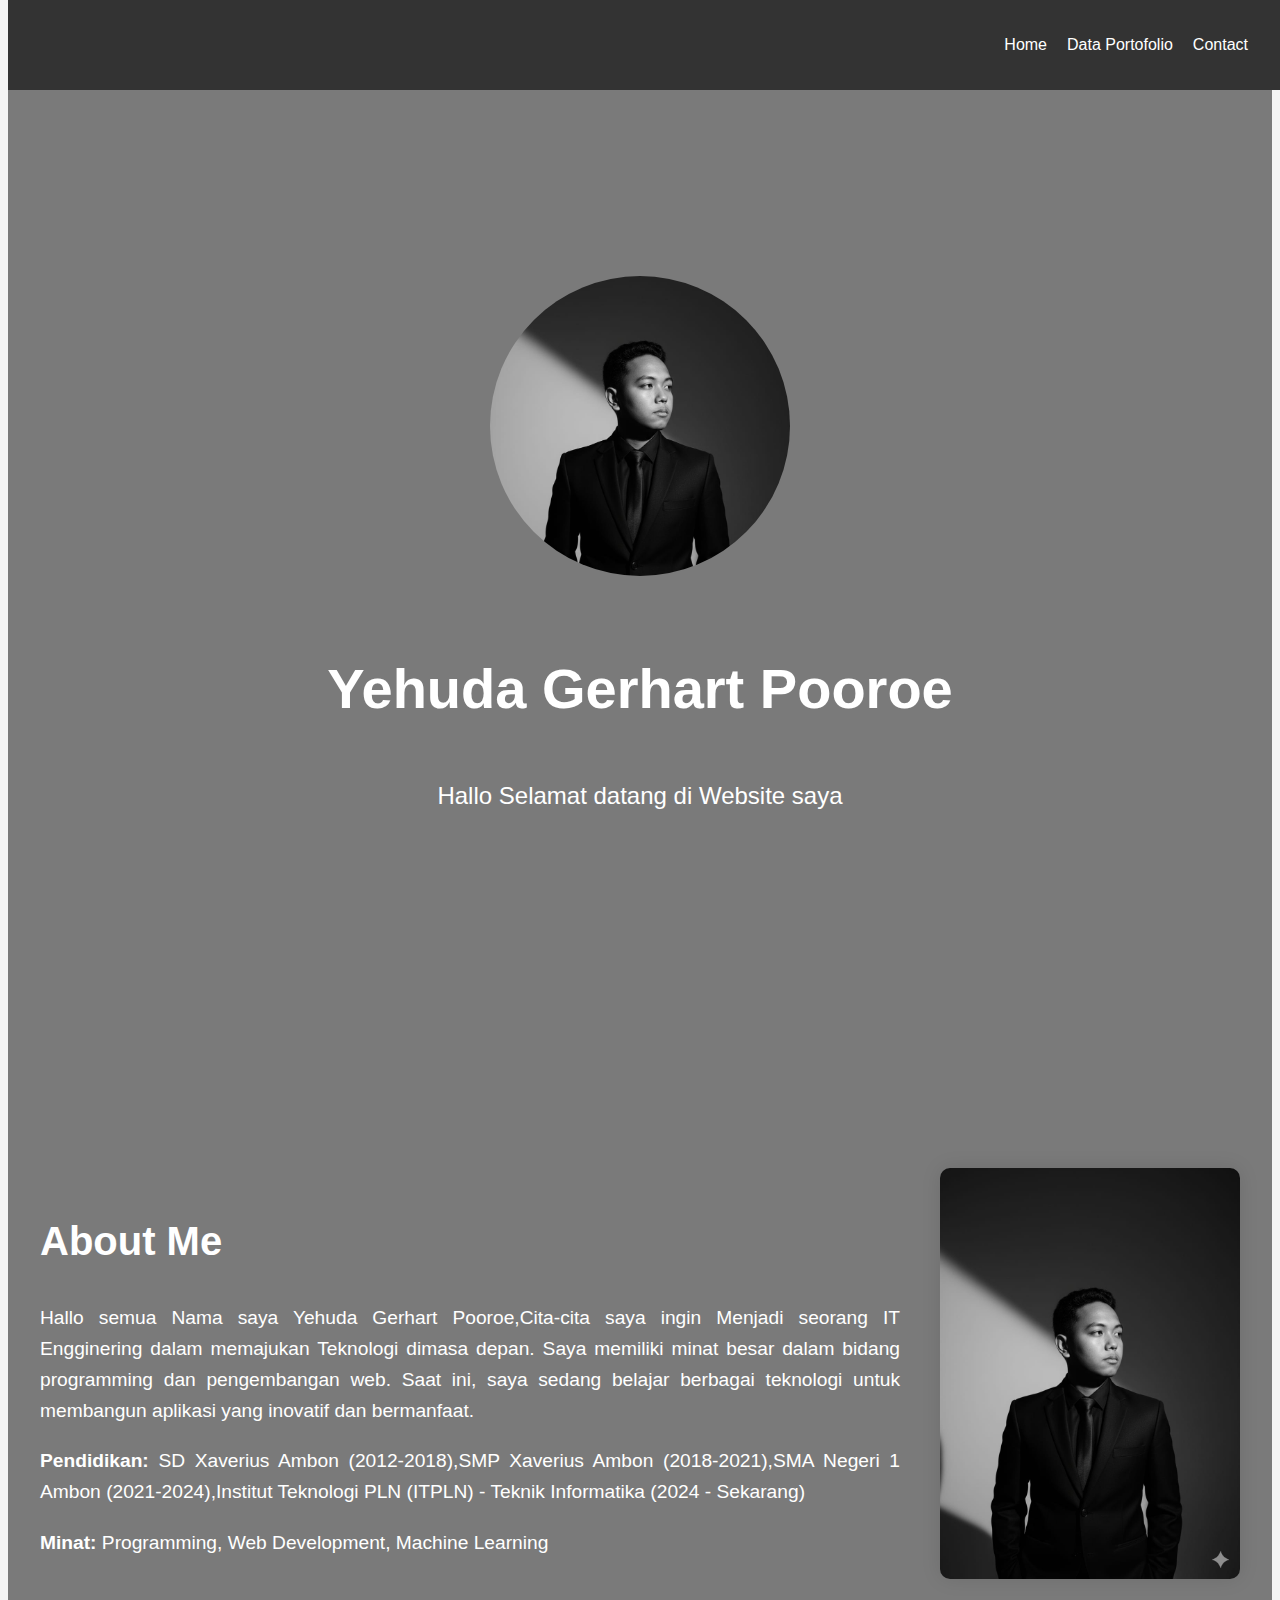
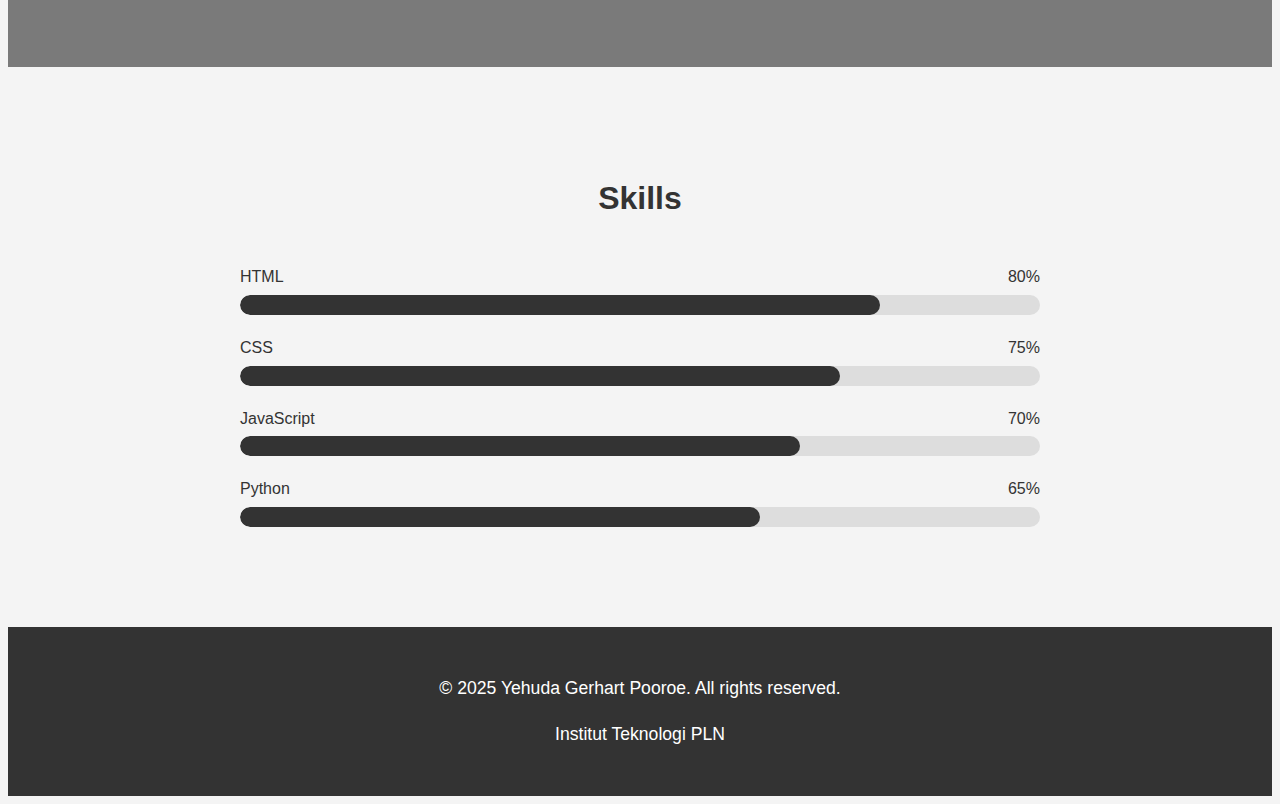
<file: index.html>
<!DOCTYPE html>
<html lang="en">
<head>
    <meta charset="UTF-8">
    <meta name="viewport" content="width=device-width, initial-scale=1.0">
    <title>Responsive Web Design (RWD). - Portfolio</title>
    <link rel="stylesheet" href="style.css">
    <script src="script.js"></script>
</head>
<body>
    <header>
        <nav>
            <div class="logo"><Yehuda class="com"></Yehuda></div>
            <div class="menu-toggle" id="menu-toggle">
                <span></span>
                <span></span>
                <span></span>
            </div>
            <ul class="nav-links" id="nav-links">
                <li><a href="#hero">Home</a></li>

                <li><a href="Data.HTML">Data Portofolio</a></li>
                <li><a href="Form.html">Contact</a></li>
            </ul>
        </nav>
    </header>

    <section id="hero" class="hero">
        <div class="hero-content">
            <img src="Asset/Yehuda.jpg" alt="Yehuda Gerhart Pooroe">
            <h1>Yehuda Gerhart Pooroe</h1>
            <p>Hallo Selamat datang di Website saya</p>
        </div>
    </section>

    <section id="about" class="about">
        <div class="about-content">
            <div class="about-text">
                <h2>About Me</h2>
                <p>Hallo semua Nama saya Yehuda Gerhart Pooroe,Cita-cita saya ingin Menjadi seorang IT Engginering dalam memajukan Teknologi dimasa depan. Saya memiliki minat besar dalam bidang programming dan pengembangan web. Saat ini, saya sedang belajar berbagai teknologi untuk membangun aplikasi yang inovatif dan bermanfaat.</p>
                <p><strong>Pendidikan:</strong> SD Xaverius Ambon (2012-2018),SMP Xaverius Ambon (2018-2021),SMA Negeri 1 Ambon (2021-2024),Institut Teknologi PLN (ITPLN) - Teknik Informatika (2024 - Sekarang)</p>
                <p><strong>Minat:</strong> Programming, Web Development, Machine Learning</p>
            </div>
            <div class="about-image">
                <img src="Asset/Yehuda.jpg" alt="Yehuda Gerhart Pooroe">
            </div>
        </div>
    </section>

    <section id="skills" class="skills">
        <h2>Skills</h2>
        <div class="skill-container">
            <div class="skill">
                <div class="skill-name">
                    <span>HTML</span>
                    <span>80%</span>
                </div>
                <div class="progress-bar">
                    <div class="progress" style="width: 80%;"></div>
                </div>
            </div>
            <div class="skill">
                <div class="skill-name">
                    <span>CSS</span>
                    <span>75%</span>
                </div>
                <div class="progress-bar">
                    <div class="progress" style="width: 75%;"></div>
                </div>
            </div>
            <div class="skill">
                <div class="skill-name">
                    <span>JavaScript</span>
                    <span>70%</span>
                </div>
                <div class="progress-bar">
                    <div class="progress" style="width: 70%;"></div>
                </div>
            </div>
            <div class="skill">
                <div class="skill-name">
                    <span>Python</span>
                    <span>65%</span>
                </div>
                <div class="progress-bar">
                    <div class="progress" style="width: 65%;"></div>
                </div>
            </div>
        </div>
    </section>

    <footer>
        <p>&copy; 2025 Yehuda Gerhart Pooroe. All rights reserved.</p>
        <p><a href="https://itpln.ac.id" target="_blank">Institut Teknologi PLN</a></p>
    </footer>
</body>
</html>
</file>
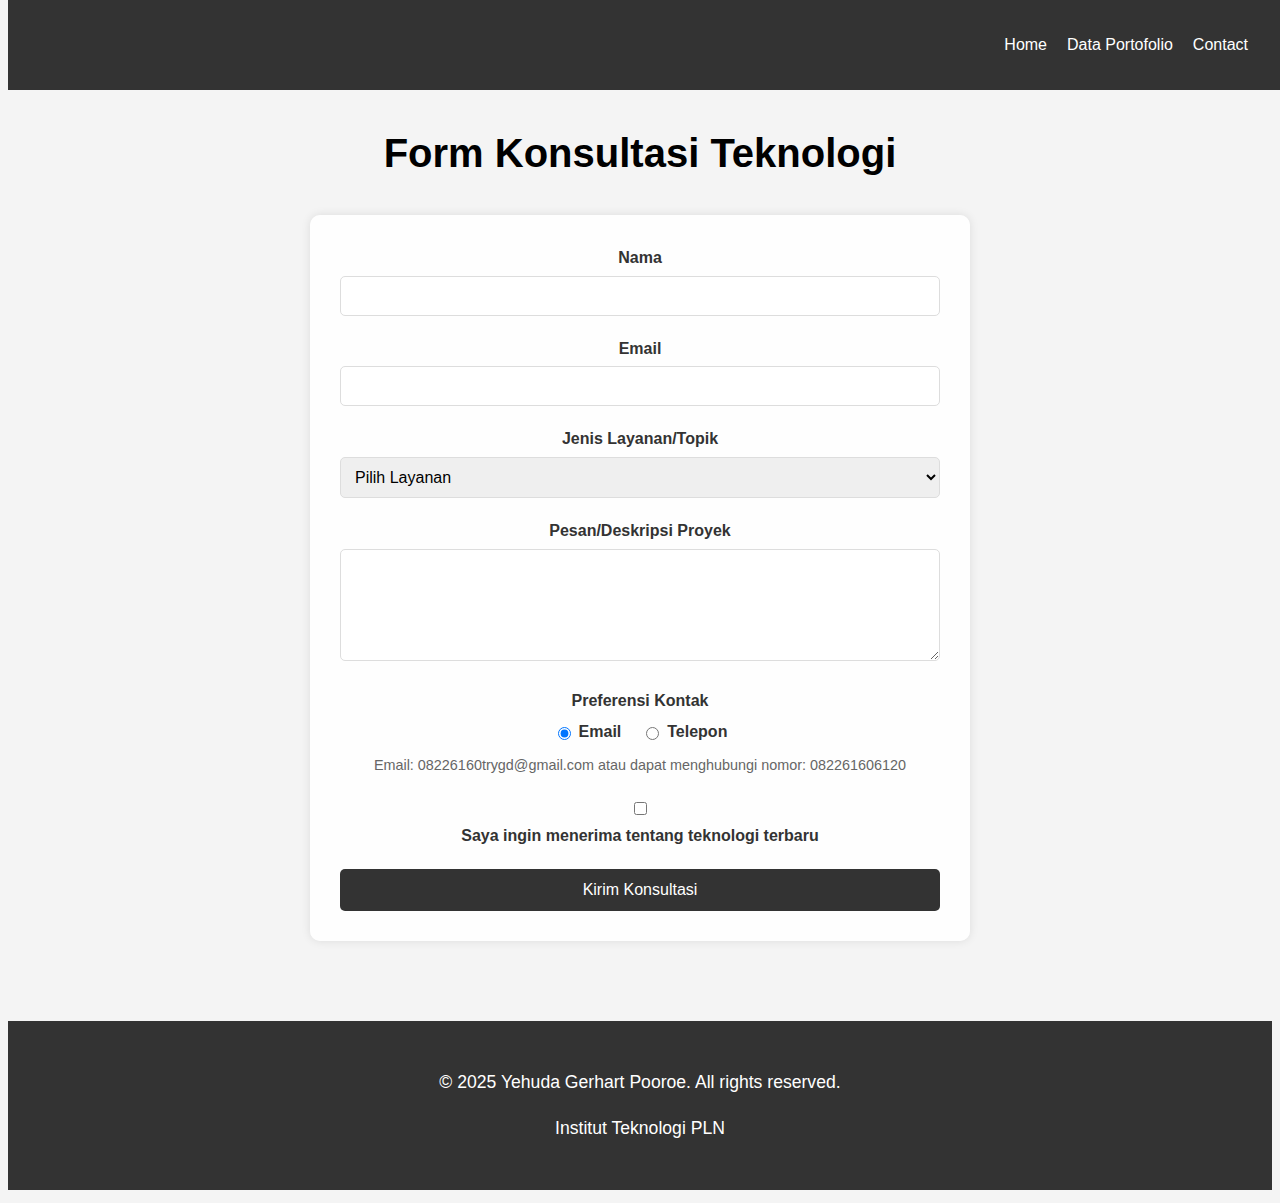
<file: Form.html>
<!DOCTYPE html>
<html lang="en">
<head>
    <meta charset="UTF-8">
    <meta name="viewport" content="width=device-width, initial-scale=1.0">
    <title>Form Konsultasi Teknologi - Yehuda Gerhart Pooroe</title>
    <link rel="stylesheet" href="style.css">
    <script src="script.js"></script>
</head>
<body>
    <header>
        <nav>
            <div class="logo"><Yehuda class="com"></Yehuda></div>
            <div class="menu-toggle" id="menu-toggle">
                <span></span>
                <span></span>
                <span></span>
            </div>
            <ul class="nav-links" id="nav-links">
                <li><a href="index.html">Home</a></li>
                <li><a href="Data.HTML">Data Portofolio</a></li>
                <li><a href="#contact">Contact</a></li>
            </ul>
        </nav>
    </header>

    <section id="contact" class="contact-section">
        <h2>Form Konsultasi Teknologi</h2>
        <form action="https://formspree.io/f/08226160trygd@gmail.com" method="POST" class="contact-form">
            <div class="form-group">
                <label for="nama">Nama</label>
                <input type="text" id="nama" name="nama" required>
            </div>
            <div class="form-group">
                <label for="email">Email</label>
                <input type="email" id="email" name="email" required>
            </div>
            <div class="form-group">
                <label for="layanan">Jenis Layanan/Topik</label>
                <select id="layanan" name="layanan" required>
                    <option value="">Pilih Layanan</option>
                    <option value="web-development">Web Development</option>
                    <option value="mobile-app">Mobile App Development</option>
                    <option value="data-analysis">Data Analysis</option>
                    <option value="machine-learning">Machine Learning</option>
                    <option value="other">Lainnya</option>
                </select>
            </div>
            <div class="form-group">
                <label for="pesan">Pesan/Deskripsi Proyek</label>
                <textarea id="pesan" name="pesan" rows="5" required></textarea>
            </div>
            <div class="form-group">
                <label>Preferensi Kontak</label>
                <div class="radio-group">
                    <label for="email-contact"><input type="radio" id="email-contact" name="kontak" value="email" checked> Email</label>
                    <label for="phone-contact"><input type="radio" id="phone-contact" name="kontak" value="phone"> Telepon</label>
                </div>
                <p style="font-size: 0.9em; color: #666; margin-top: 5px;">Email: 08226160trygd@gmail.com atau dapat menghubungi nomor: 082261606120</p>
            </div>
            <div class="form-group">
                <input type="checkbox" id="newsletter" name="newsletter">
                <label for="newsletter">Saya ingin menerima tentang teknologi terbaru</label>
            </div>
            <button type="submit" class="submit-btn">Kirim Konsultasi</button>
        </form>
    </section>

    <footer>
        <p>&copy; 2025 Yehuda Gerhart Pooroe. All rights reserved.</p>
        <p><a href="https://itpln.ac.id" target="_blank">Institut Teknologi PLN</a></p>
    </footer>
</body>
</html>
</file>
<file: style.css>
start/* Reset and base styles */
* {
    margin: 0;
    padding: 0;
    box-sizing: border-box;
}

body {
    font-family: Arial, sans-serif;
    line-height: 1.6;
    color: #333;
    background-color: #f4f4f4;
}

/* Header */
header {
    background-color: #333;
    color: #fff;
    padding: 1rem 0;
    position: fixed;
    width: 100%;
    top: 0;
    z-index: 100;
}

nav {
    display: flex;
    justify-content: space-between;
    align-items: center;
    max-width: 1200px;
    margin: 0 auto;
    padding: 0 20px;
}

.logo {
    font-size: 1.5rem;
    font-weight: bold;
}

.menu-toggle {
    display: none;
    flex-direction: column;
    cursor: pointer;
}

.menu-toggle span {
    width: 25px;
    height: 3px;
    background-color: #fff;
    margin: 3px 0;
    transition: 0.3s;
}

.nav-links {
    list-style: none;
    display: flex;
}

.nav-links li {
    margin-left: 20px;
}

.nav-links a {
    color: #fff;
    text-decoration: none;
    transition: color 0.3s;
}

.nav-links a:hover {
    color: #ccc;
}

/* Hero Section */
.hero {
    background-image: url('https://i.pinimg.com/1200x/81/ec/98/81ec98e9739ad6eb17bd2efa49dfe6bc.jpg');
    background-size: cover;
    background-position: center;
    background-repeat: no-repeat;
    padding: 100px 20px 80px;
    text-align: center;
    min-height: 100vh;
    display: flex;
    align-items: center;
    justify-content: center;
    position: relative;
}

.hero::before {
    content: '';
    position: absolute;
    top: 0;
    left: 0;
    right: 0;
    bottom: 0;
    background-color: rgba(0, 0, 0, 0.5); /* Overlay for better text readability */
    z-index: 1;
}

.hero-content {
    position: relative;
    z-index: 2;
}

.hero-content {
    max-width: 800px;
    display: flex;
    flex-direction: column;
    align-items: center;
}

.hero img {
    width: 300px;
    height: 300px;
    border-radius: 50%;
    margin-bottom: 30px;
    object-fit: cover;
}

.hero h1 {
    font-size: 3.5rem;
    margin-bottom: 20px;
    color: #fff;
}

.hero p {
    font-size: 1.5rem;
    color: #fff;
}

/* About Section */
.about {
    padding: 80px 20px;
    background-image: url('https://i.pinimg.com/736x/66/c3/40/66c34069d0ac0dc4663575d0bd4d2d90.jpg');
    background-size: cover;
    background-position: center;
    background-repeat: no-repeat;
    text-align: center;
    position: relative;
}

.about::before {
    content: '';
    position: absolute;
    top: 0;
    left: 0;
    right: 0;
    bottom: 0;
    background-color: rgba(0, 0, 0, 0.5); /* Overlay for better text readability */
    z-index: 1;
}

.about-content {
    position: relative;
    z-index: 2;
}

.about-content {
    display: flex;
    align-items: center;
    justify-content: space-between;
    max-width: 1200px;
    margin: 0 auto;
    gap: 40px;
}

.about-text {
    flex: 1;
    text-align: left;
}

.about h2 {
    font-size: 2.5rem;
    margin-bottom: 30px;
    color: #fff;
}

.about p {
    margin-bottom: 20px;
    color: #fff;
    font-size: 1.2rem;
    text-align: justify;
}

.about-image {
    flex: 0 0 300px;
}

.about-image img {
    width: 100%;
    height: auto;
    border-radius: 10px;
    box-shadow: 0 0 20px rgba(0, 0, 0, 0.1);
}

/* Skills Section */
.skills {
    padding: 80px 20px;
    background-color: #f4f4f4;
    text-align: center;
}

.skills h2 {
    font-size: 2rem;
    margin-bottom: 40px;
    color: #333;
}

.skill-container {
    max-width: 800px;
    margin: 0 auto;
}

.skill {
    margin-bottom: 20px;
}

.skill-name {
    display: flex;
    justify-content: space-between;
    margin-bottom: 5px;
    color: #333;
}

.progress-bar {
    background-color: #ddd;
    border-radius: 10px;
    height: 20px;
    overflow: hidden;
}

.progress {
    height: 100%;
    background-color: #333;
    border-radius: 10px;
    transition: width 0.3s;
}

/* Contact Section */
.contact-section {
    padding: 80px 20px;
    background-image: url('https://i.pinimg.com/736x/08/8c/7d/088c7d96afce8ae32909fc9c78bf96a7.jpg');
    background-size: cover;
    background-position: center;
    background-repeat: no-repeat;
    text-align: center;
    position: relative;
}

.contact-section h2 {
    font-size: 2.5rem;
    margin-bottom: 30px;
    color: #000;
    position: relative;
    z-index: 2;
}

/* Contact Form */
.contact-form {
    max-width: 600px;
    margin: 0 auto;
    background-color: rgba(255, 255, 255, 0.9);
    padding: 30px;
    border-radius: 10px;
    box-shadow: 0 0 10px rgba(0, 0, 0, 0.1);
    position: relative;
    z-index: 2;
}

.form-group {
    margin-bottom: 20px;
}

.form-group label {
    display: block;
    margin-bottom: 5px;
    color: #333;
    font-weight: bold;
}

.form-group input[type="text"],
.form-group input[type="email"],
.form-group select,
.form-group textarea {
    width: 100%;
    padding: 10px;
    border: 1px solid #ddd;
    border-radius: 5px;
    font-size: 1rem;
    box-sizing: border-box;
}

.form-group textarea {
    resize: vertical;
}

.radio-group {
    display: flex;
    justify-content: center;
    gap: 20px;
}

.radio-group label {
    display: flex;
    align-items: center;
    gap: 5px;
}

.submit-btn {
    background-color: #333;
    color: #fff;
    border: none;
    padding: 12px 20px;
    border-radius: 5px;
    cursor: pointer;
    font-size: 1rem;
    width: 100%;
    transition: background-color 0.3s;
}

.submit-btn:hover {
    background-color: #555;
}

/* Footer */
footer {
    background-color: #333;
    color: #fff;
    text-align: center;
    padding: 30px;
    font-size: 1.1rem;
}

footer a {
    color: #fff;
    text-decoration: none;
}

footer a:hover {
    text-decoration: underline;
}

/* Data Section */
.data-section {
    padding: 120px 20px 80px;
    background-image: url('https://i.pinimg.com/736x/ea/cf/77/eacf777d213d8c8d5f71b469f455cccc.jpg');
    background-size: cover;
    background-position: center;
    background-repeat: no-repeat;
    text-align: center;
    position: relative;
}

.data-section::before {
    content: '';
    position: absolute;
    top: 0;
    left: 0;
    right: 0;
    bottom: 0;
    background-color: rgba(0, 0, 0, 0.3); /* Reduced overlay for better chart visibility */
    z-index: 1;
}

.data-section h1,
.data-section h2 {
    font-size: 3rem;
    margin-bottom: 40px;
    color: #fff;
    position: relative;
    z-index: 2;
}

.data-section h2 {
    font-size: 2.5rem;
}

.table-container {
    position: relative;
    z-index: 2;
}

.table-container {
    max-width: 1200px;
    margin: 0 auto;
    overflow-x: auto;
}

.portfolio-table {
    width: 100%;
    border-collapse: collapse;
    background-color: #f9f9f9;
    box-shadow: 0 0 10px rgba(0, 0, 0, 0.1);
}

.portfolio-table th,
.portfolio-table td {
    padding: 15px;
    text-align: left;
    border-bottom: 1px solid #ddd;
}

.portfolio-table th {
    background-color: #333;
    color: #fff;
    font-weight: bold;
}

.portfolio-table tr:nth-child(even) {
    background-color: #f2f2f2;
}

.portfolio-table tr:hover {
    background-color: #e0e0e0;
}

/* Charts styling */
.charts-container {
    display: flex;
    flex-wrap: wrap;
    justify-content: center;
    align-items: center;
    margin: 40px 0;
    gap: 20px;
}

.chart-wrapper.center {
    order: 2;
    flex: 0 0 100%;
    max-width: 400px;
}

.chart-wrapper.side {
    order: 1;
    flex: 1 1 45%;
    min-width: 250px;
    max-width: 400px;
}

.chart-wrapper {
    flex: 1 1 45%;
    min-width: 250px;
    max-width: 400px;
    background-color: #fff;
    padding: 15px;
    border-radius: 10px;
    box-shadow: 0 0 10px rgba(0, 0, 0, 0.1);
    margin-bottom: 20px;
    position: relative;
    z-index: 3;
}

.chart-wrapper h2 {
    text-align: center;
    margin-bottom: 20px;
    color: #333;
    animation: fadeInDown 1s ease-out;
}

@keyframes fadeInDown {
    from {
        opacity: 0;
        transform: translateY(-20px);
    }
    to {
        opacity: 1;
        transform: translateY(0);
    }
}



.chart-wrapper canvas {
    max-width: 100%;
    height: auto;
}

/* Fade-in animation */
.fade-in {
    opacity: 0;
    transform: translateY(20px);
    transition: opacity 0.6s ease-out, transform 0.6s ease-out;
}

.fade-in.fade-in {
    opacity: 1;
    transform: translateY(0);
}

/* Remove animations from other elements */
.hero, .about, .skills, .data-section, .charts-container, .chart-wrapper {
    animation: none;
}

/* Table row fade-in with enhanced animation */
.table-row {
    opacity: 0;
    transform: translateY(30px) scale(0.9);
    animation: fadeInUpBounce 1s ease-out forwards;
}

.table-row:nth-child(1) { animation-delay: 0.2s; }
.table-row:nth-child(2) { animation-delay: 0.4s; }
.table-row:nth-child(3) { animation-delay: 0.6s; }
.table-row:nth-child(4) { animation-delay: 0.8s; }
.table-row:nth-child(5) { animation-delay: 1.0s; }

@keyframes fadeInUpBounce {
    0% {
        opacity: 0;
        transform: translateY(30px) scale(0.9);
    }
    60% {
        opacity: 0.8;
        transform: translateY(-5px) scale(1.02);
    }
    100% {
        opacity: 1;
        transform: translateY(0) scale(1);
    }
}

/* Enhanced chart containers */
.charts-container {
    animation: slideInFromBottom 1s ease-out;
}

@keyframes slideInFromBottom {
    from {
        opacity: 0;
        transform: translateY(50px);
    }
    to {
        opacity: 1;
        transform: translateY(0);
    }
}

.chart-wrapper {
    transition: transform 0.3s ease, box-shadow 0.3s ease;
}

.chart-wrapper:hover {
    transform: translateY(-10px);
    box-shadow: 0 15px 30px rgba(0, 0, 0, 0.2);
}

/* Enhanced hamburger menu */
.menu-toggle.open span:nth-child(1) {
    transform: rotate(45deg) translate(5px, 5px);
}

.menu-toggle.open span:nth-child(2) {
    opacity: 0;
}

.menu-toggle.open span:nth-child(3) {
    transform: rotate(-45deg) translate(7px, -6px);
}

.menu-toggle span {
    transition: 0.3s;
}

/* Responsive */
@media (max-width: 768px) {
    .about-content {
        flex-direction: column;
        text-align: center;
    }
    .about-text {
        text-align: center;
    }
    .about-image {
        flex: none;
        margin-top: 30px;
    }
    .menu-toggle {
        display: flex;
    }
    .nav-links {
        position: absolute;
        top: 100%;
        left: 0;
        width: 100%;
        background-color: #333;
        flex-direction: column;
        display: none;
        padding: 20px 0;
    }
    .nav-links.active {
        display: flex;
    }
    .nav-links li {
        margin: 10px 0;
        text-align: center;
    }
    .hero h1 {
        font-size: 2rem;
    }
    .hero p {
        font-size: 1rem;
    }
    .data-section h1 {
        font-size: 2.5rem;
    }
    .portfolio-table th,
    .portfolio-table td {
        padding: 10px;
        font-size: 0.9rem;
    }
}
</file>
